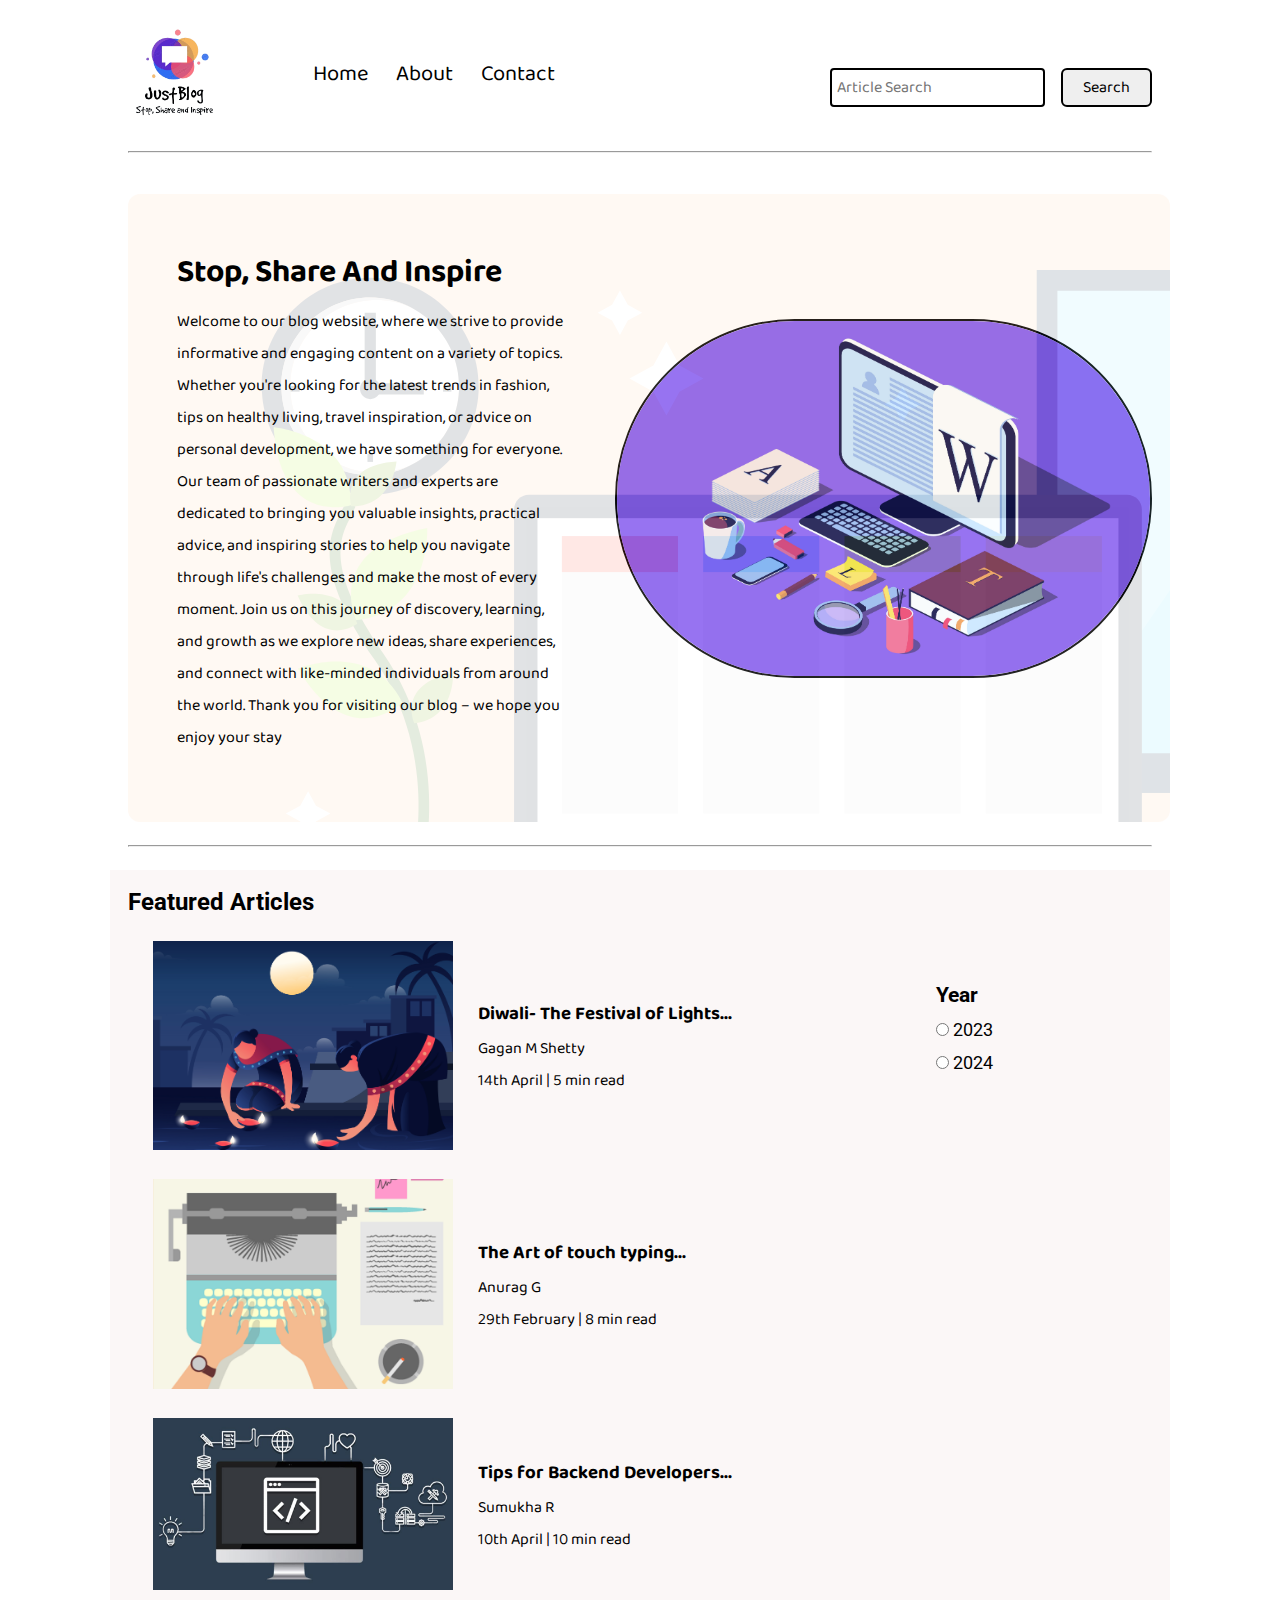
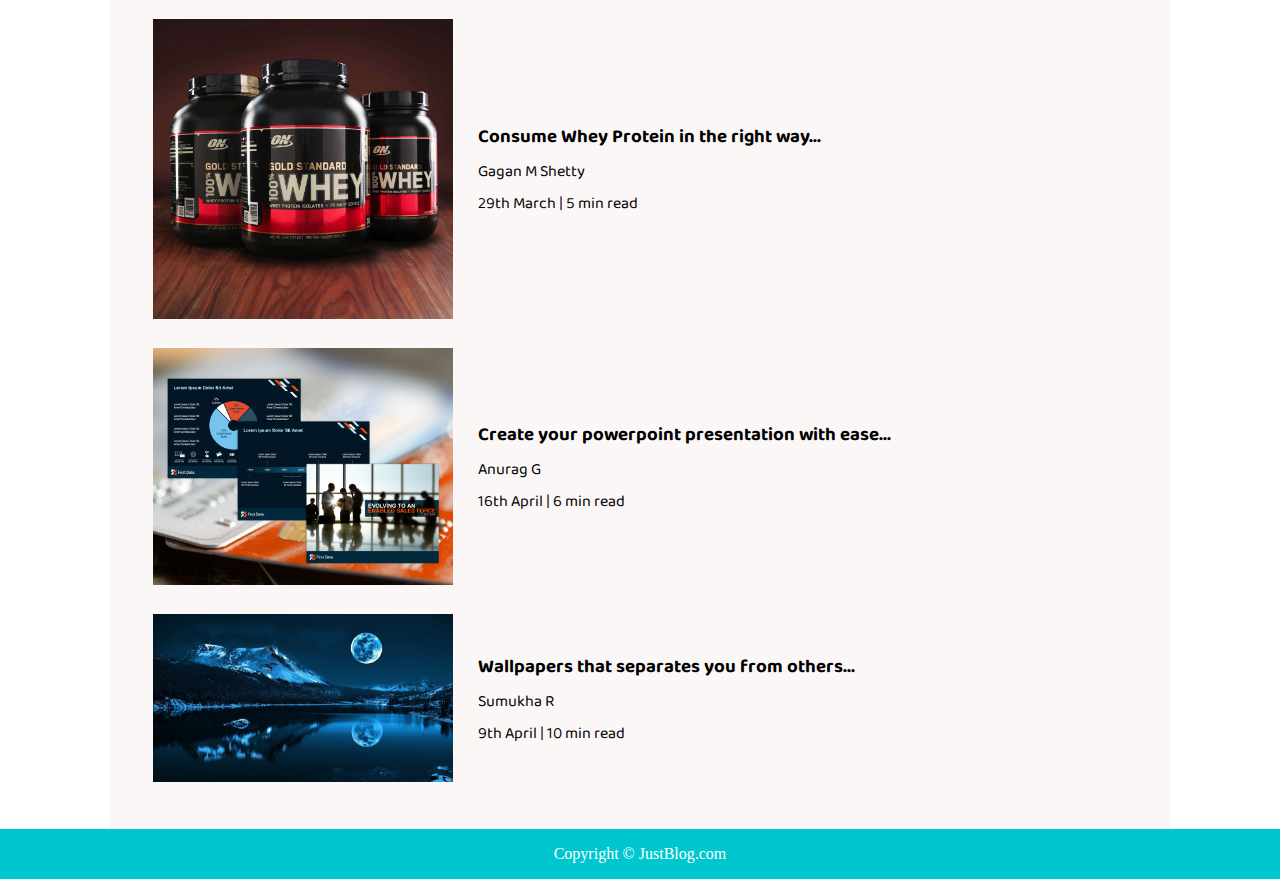
<file: index.html>
<!DOCTYPE html>
<html lang="en">

<head>
    <meta charset="UTF-8">
    <meta name="viewport" content="width=device-width, initial-scale=1.0">
    <link rel="stylesheet" href="css/utils.css">
    <link rel="stylesheet" href="css/style.css">
    <link rel="stylesheet" href="css/mobile.css">
    <title>JustBlog</title>
</head>

<body>
    <nav class="navigation max-width-1 m-auto">
        <div class="nav-left">
            <a href="/">
                <span><img src="img/logo.png" width="94px" alt=""></span>
            </a>
            <ul>
                <li><a href="/">Home</a></li>
                <li><a href="#">About</a></li>
                <li><a href="/contact.html">Contact</a></li>
            </ul>
        </div>
        <div class="nav-right">
            <form action="/search.html" method="get">
                <input class="form-input" type="text" name="query" placeholder="Article Search">
                <button class="btn">Search</button>
            </form>

        </div>

    </nav>
    <div class="max-width-1 m-auto">
        <hr>
    </div>
    <div class="m-auto content max-width-1 my-2">
        <div class="content-left">
            <h1>Stop, Share And Inspire</h1>
        <p>
          Welcome to our blog website, where we strive to provide informative
          and engaging content on a variety of topics. Whether you're looking
          for the latest trends in fashion, tips on healthy living, travel
          inspiration, or advice on personal development, we have something for
          everyone. Our team of passionate writers and experts are dedicated to
          bringing you valuable insights, practical advice, and inspiring
          stories to help you navigate through life's challenges and make the
          most of every moment. Join us on this journey of discovery, learning,
          and growth as we explore new ideas, share experiences, and connect
          with like-minded individuals from around the world. Thank you for
          visiting our blog – we hope you enjoy your stay
        </p>
        </div>
        <div class="content-right">
            <img src="img/blog.jpg" alt="iBlog">
        </div>
    </div>

    <div class="max-width-1 m-auto">
        <hr>
    </div>
    <div class="home-articles max-width-1 m-auto font2">
        <h2>Featured Articles</h2>
        <div class="year-box adjust-year">
            <div>
                <h3>Year </h3>
            </div>
            <div>
                <input type="radio" name="year" id=""> 2023
            </div>
            <div>
                <input type="radio" name="year" id=""> 2024
            </div>
        </div>
        <div class="home-article">
            <div class="home-article-img">
                <img src="img/3.png" alt="article">
            </div>
            <div class="home-article-content font1">
                <a href="/blogpost.html">
                    <h3>Diwali- The Festival of Lights...</h3>
                </a>

                <div>Gagan M Shetty</div>
                <span>14th April | 5 min read</span>
            </div>
        </div>
        <div class="home-article">
            <div class="home-article-img">
                <img src="img/1.png" alt="article">
            </div>
            <div class="home-article-content font1">
                <a href="/blogpost.html">
                    <h3>The Art of touch typing...</h3>
                </a>

                <div>Anurag G</div>
                <span>29th February | 8 min read</span>
            </div>
        </div>
        <div class="home-article">
            <div class="home-article-img">
                <img src="img/backend.jpg" alt="article">
            </div>
            <div class="home-article-content font1">
                <a href="/blogpost.html">
                    <h3>Tips for Backend Developers...</h3>
                </a>

                <div>Sumukha R</div>
                <span>10th April | 10 min read</span>
            </div>
        </div>
        <div class="home-article">
            <div class="home-article-img">
                <img src="img/whey.jpg" alt="article">
            </div>
            <div class="home-article-content font1">
                <a href="/blogpost.html">
                    <h3>Consume Whey Protein in the right way...</h3>
                </a>

                <div>Gagan M Shetty</div>
                <span>29th March | 5 min read</span>
            </div>
        </div>
        <div class="home-article">
            <div class="home-article-img">
                <img src="img/ppt.jpg" alt="article">
            </div>
            <div class="home-article-content font1">
                <a href="/blogpost.html">
                    <h3>Create your powerpoint  presentation with ease...</h3>
                </a>

                <div>Anurag G</div>
                <span>16th April | 6 min read</span>
            </div>
        </div>
        <div class="home-article">
            <div class="home-article-img">
                <img src="img/wall.jpg" alt="article">
            </div>
            <div class="home-article-content font1">
                <a href="/blogpost.html">
                    <h3>Wallpapers that separates you from others...</h3>
                </a>

                <div>Sumukha R</div>
                <span>9th April | 10 min read</span>
            </div>
        </div>
        
    </div>

    <div class="footer">
        <p>Copyright &copy; JustBlog.com </p>
    </div>
</body>

</html>

<!-- 9AD1D4 -->

<!-- 20063B -->
</file>
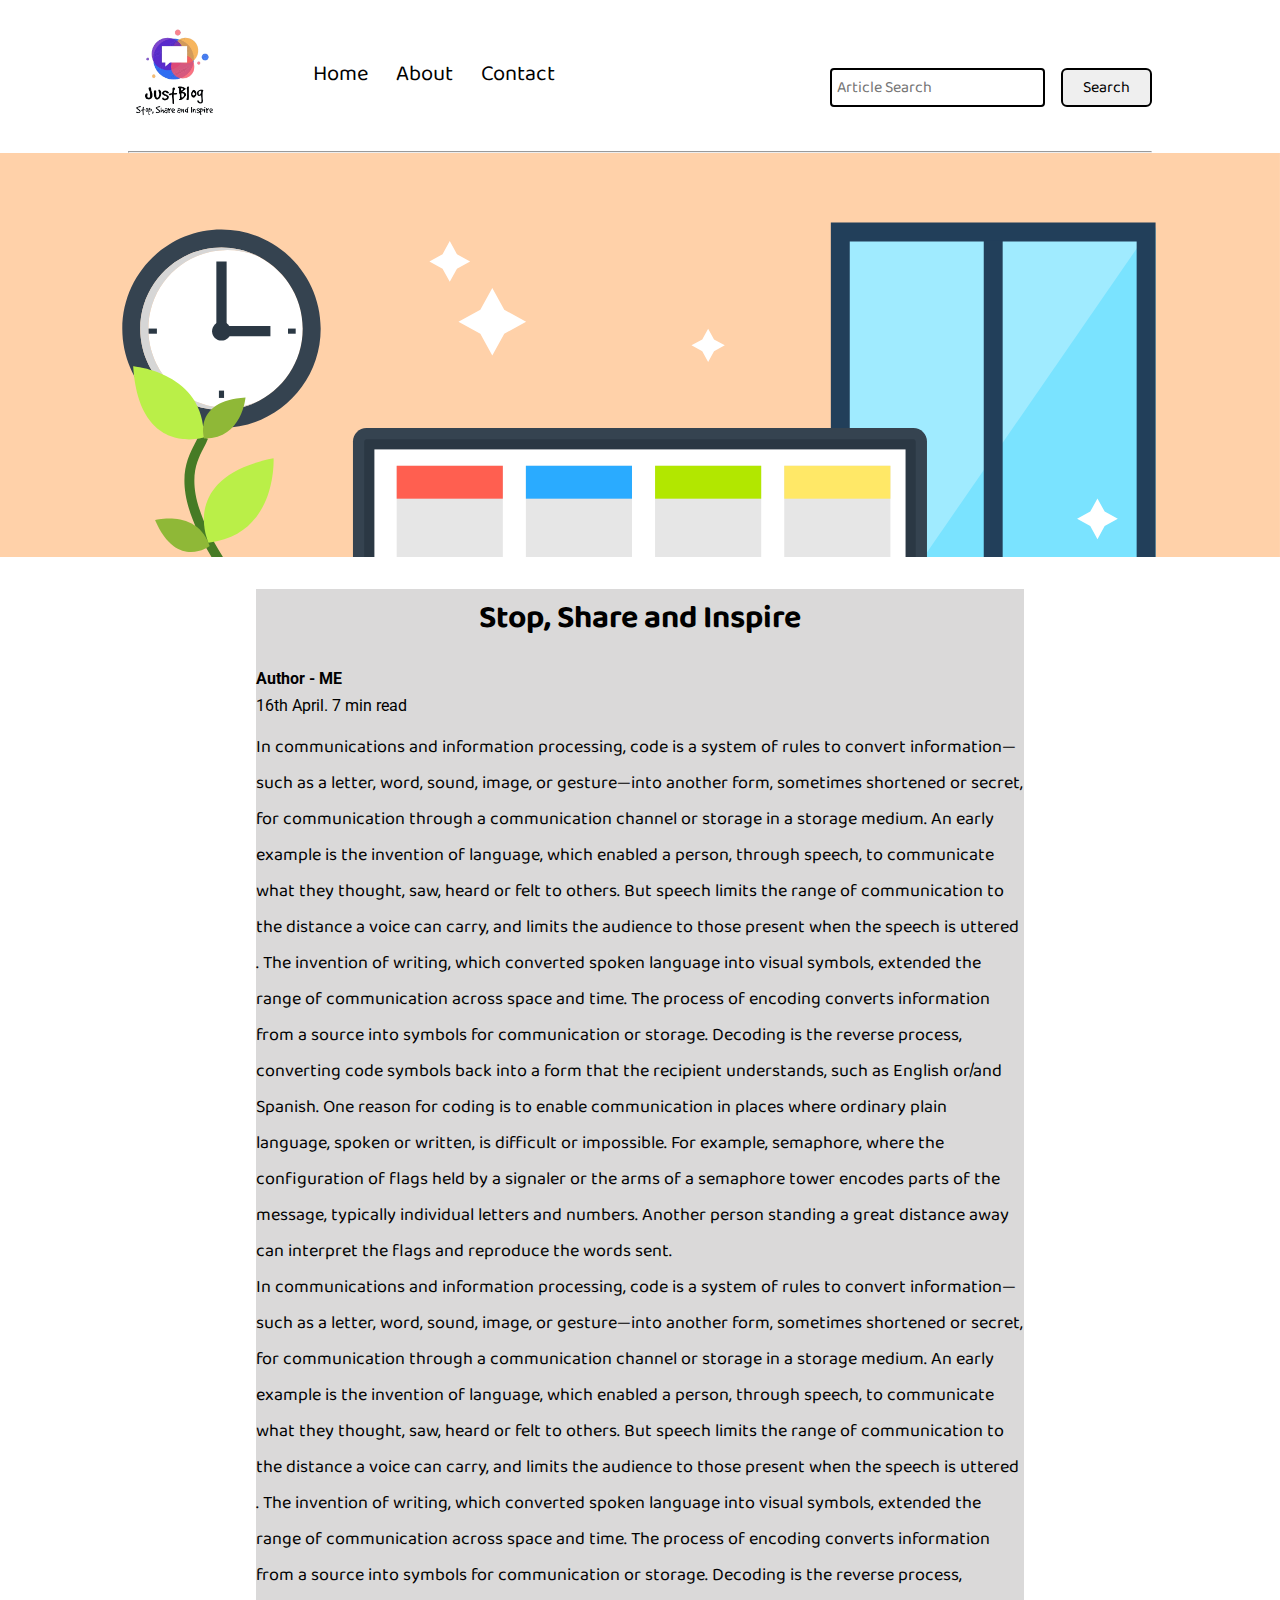
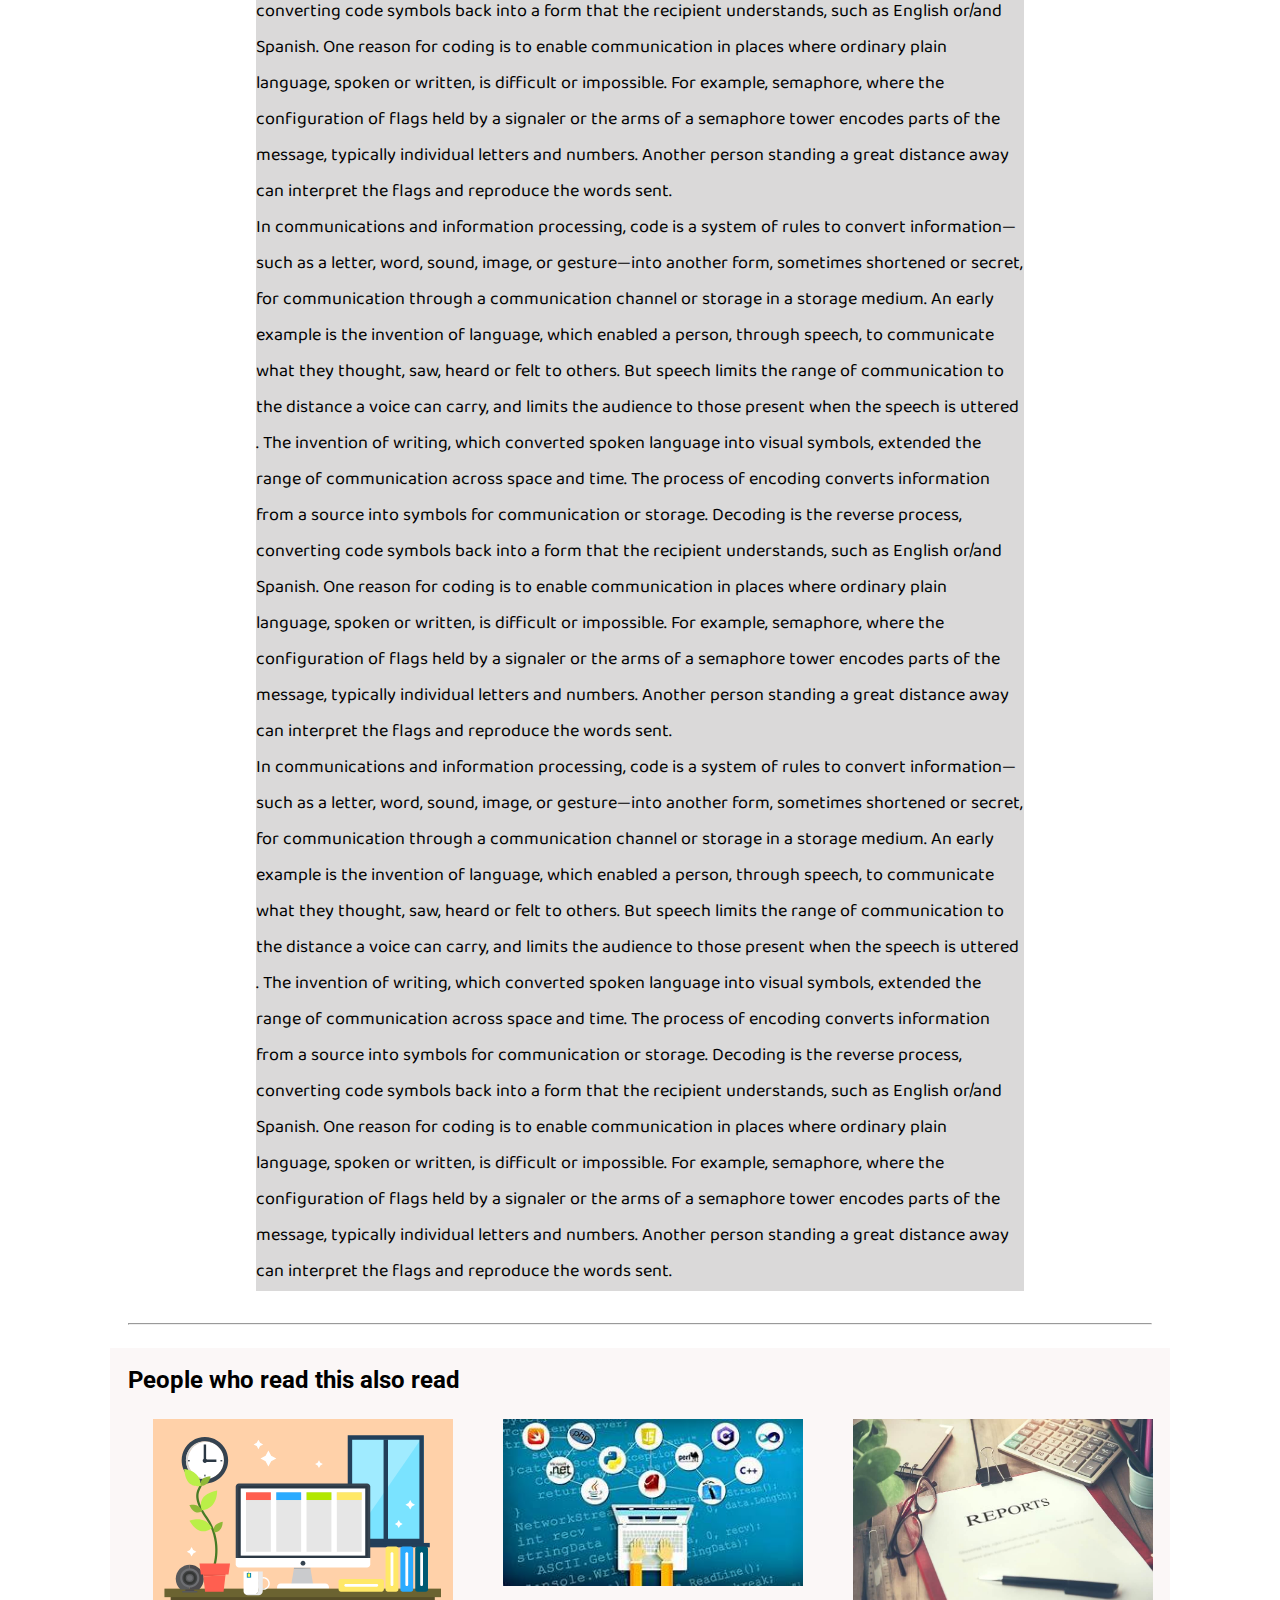
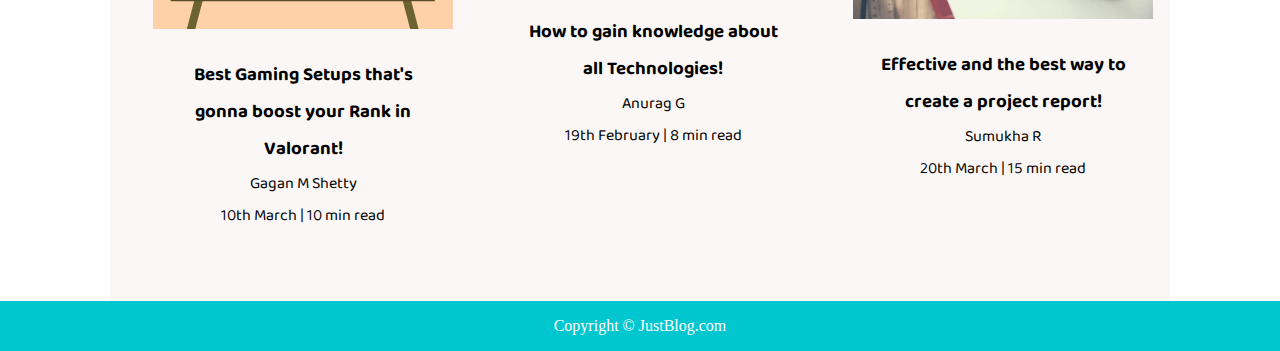
<file: blogpost.html>
<!DOCTYPE html>
<html lang="en">
  <head>
    <meta charset="UTF-8" />
    <meta name="viewport" content="width=device-width, initial-scale=1.0" />
    <link rel="stylesheet" href="css/utils.css" />
    <link rel="stylesheet" href="css/style.css" />
    <link rel="stylesheet" href="css/blogpost.css" />
    <link rel="stylesheet" href="css/mobile.css" />
    <title>JustBlog</title>
  </head>
  <body>
    <nav class="navigation max-width-1 m-auto">
      <div class="nav-left">
        <a href="/">
          <span><img src="img/logo.png" width="94px" alt="" /></span>
        </a>
        <ul>
          <li><a href="/">Home</a></li>
          <li><a href="#">About</a></li>
          <li><a href="/contact.html">Contact</a></li>
        </ul>
      </div>
      <div class="nav-right">
        <form action="/search.html" method="get">
          <input
            class="form-input"
            type="text"
            name="query"
            placeholder="Article Search"
          />
          <button class="btn">Search</button>
        </form>
      </div>
    </nav>
    <div class="max-width-1 m-auto">
      <hr />
    </div>
    <div class="post-img">
      <img src="img/11.svg" alt="" />
    </div>
    <div class="m-auto blog-post-content max-width-2 m-auto my-2">
      <h1 class="font1">Stop, Share and Inspire</h1>
      <div class="blogpost-meta">
        <div class="author-info">
          <div>
            <b> Author - ME</b>
          </div>
          <div>16th April. 7 min read</div>
        </div>
        
      </div>
      <p class="font1">
        In communications and information processing, code is a system of rules
        to convert information—such as a letter, word, sound, image, or
        gesture—into another form, sometimes shortened or secret, for
        communication through a communication channel or storage in a storage
        medium. An early example is the invention of language, which enabled a
        person, through speech, to communicate what they thought, saw, heard or
        felt to others. But speech limits the range of communication to the
        distance a voice can carry, and limits the audience to those present
        when the speech is uttered . The invention of writing, which converted
        spoken language into visual symbols, extended the range of communication
        across space and time. The process of encoding converts information from
        a source into symbols for communication or storage. Decoding is the
        reverse process, converting code symbols back into a form that the
        recipient understands, such as English or/and Spanish. One reason for
        coding is to enable communication in places where ordinary plain
        language, spoken or written, is difficult or impossible. For example,
        semaphore, where the configuration of flags held by a signaler or the
        arms of a semaphore tower encodes parts of the message, typically
        individual letters and numbers. Another person standing a great distance
        away can interpret the flags and reproduce the words sent.
      </p>
      <p class="font1">
        In communications and information processing, code is a system of rules
        to convert information—such as a letter, word, sound, image, or
        gesture—into another form, sometimes shortened or secret, for
        communication through a communication channel or storage in a storage
        medium. An early example is the invention of language, which enabled a
        person, through speech, to communicate what they thought, saw, heard or
        felt to others. But speech limits the range of communication to the
        distance a voice can carry, and limits the audience to those present
        when the speech is uttered . The invention of writing, which converted
        spoken language into visual symbols, extended the range of communication
        across space and time. The process of encoding converts information from
        a source into symbols for communication or storage. Decoding is the
        reverse process, converting code symbols back into a form that the
        recipient understands, such as English or/and Spanish. One reason for
        coding is to enable communication in places where ordinary plain
        language, spoken or written, is difficult or impossible. For example,
        semaphore, where the configuration of flags held by a signaler or the
        arms of a semaphore tower encodes parts of the message, typically
        individual letters and numbers. Another person standing a great distance
        away can interpret the flags and reproduce the words sent.
      </p>
      <p class="font1">
        In communications and information processing, code is a system of rules
        to convert information—such as a letter, word, sound, image, or
        gesture—into another form, sometimes shortened or secret, for
        communication through a communication channel or storage in a storage
        medium. An early example is the invention of language, which enabled a
        person, through speech, to communicate what they thought, saw, heard or
        felt to others. But speech limits the range of communication to the
        distance a voice can carry, and limits the audience to those present
        when the speech is uttered . The invention of writing, which converted
        spoken language into visual symbols, extended the range of communication
        across space and time. The process of encoding converts information from
        a source into symbols for communication or storage. Decoding is the
        reverse process, converting code symbols back into a form that the
        recipient understands, such as English or/and Spanish. One reason for
        coding is to enable communication in places where ordinary plain
        language, spoken or written, is difficult or impossible. For example,
        semaphore, where the configuration of flags held by a signaler or the
        arms of a semaphore tower encodes parts of the message, typically
        individual letters and numbers. Another person standing a great distance
        away can interpret the flags and reproduce the words sent.
      </p>
      <p class="font1">
        In communications and information processing, code is a system of rules
        to convert information—such as a letter, word, sound, image, or
        gesture—into another form, sometimes shortened or secret, for
        communication through a communication channel or storage in a storage
        medium. An early example is the invention of language, which enabled a
        person, through speech, to communicate what they thought, saw, heard or
        felt to others. But speech limits the range of communication to the
        distance a voice can carry, and limits the audience to those present
        when the speech is uttered . The invention of writing, which converted
        spoken language into visual symbols, extended the range of communication
        across space and time. The process of encoding converts information from
        a source into symbols for communication or storage. Decoding is the
        reverse process, converting code symbols back into a form that the
        recipient understands, such as English or/and Spanish. One reason for
        coding is to enable communication in places where ordinary plain
        language, spoken or written, is difficult or impossible. For example,
        semaphore, where the configuration of flags held by a signaler or the
        arms of a semaphore tower encodes parts of the message, typically
        individual letters and numbers. Another person standing a great distance
        away can interpret the flags and reproduce the words sent.
      </p>
    </div>

    <div class="max-width-1 m-auto"><hr /></div>
    <div class="home-articles max-width-1 m-auto font2">
      <h2>People who read this also read</h2>
      <div class="row">
        <div class="home-article more-post">
          <div class="home-article-img">
            <img src="img/11.svg" alt="article" />
          </div>
          <div class="home-article-content font1 center">
            <a href="/blogpost.html"
              ><h3>
               Best Gaming Setups that's gonna boost your Rank in Valorant!
              </h3></a
            >

            <div>Gagan M Shetty</div>
            <span>10th March | 10 min read</span>
          </div>
        </div>
        <div class="home-article more-post">
          <div class="home-article-img">
            <img src="img/tech.jpeg" alt="article" />
          </div>
          <div class="home-article-content font1 center">
            <a href="/blogpost.html"
              ><h3>
                How to gain knowledge about all Technologies!
              </h3></a
            >

            <div>Anurag G</div>
            <span>19th February | 8 min read</span>
          </div>
        </div>
        <div class="home-article more-post">
          <div class="home-article-img">
            <img src="img/report.jpg" alt="article" />
          </div>
          <div class="home-article-content font1 center">
            <a href="/blogpost.html"
              ><h3>
                Effective and the best way to create a project report!
              </h3></a
            >

            <div>Sumukha R</div>
            <span>20th March | 15 min read</span>
          </div>
        </div>
      </div>
    </div>

    <div class="footer">
        <p>Copyright &copy; JustBlog.com </p>
    </div>
    </div>
  </body>
</html>
</file>
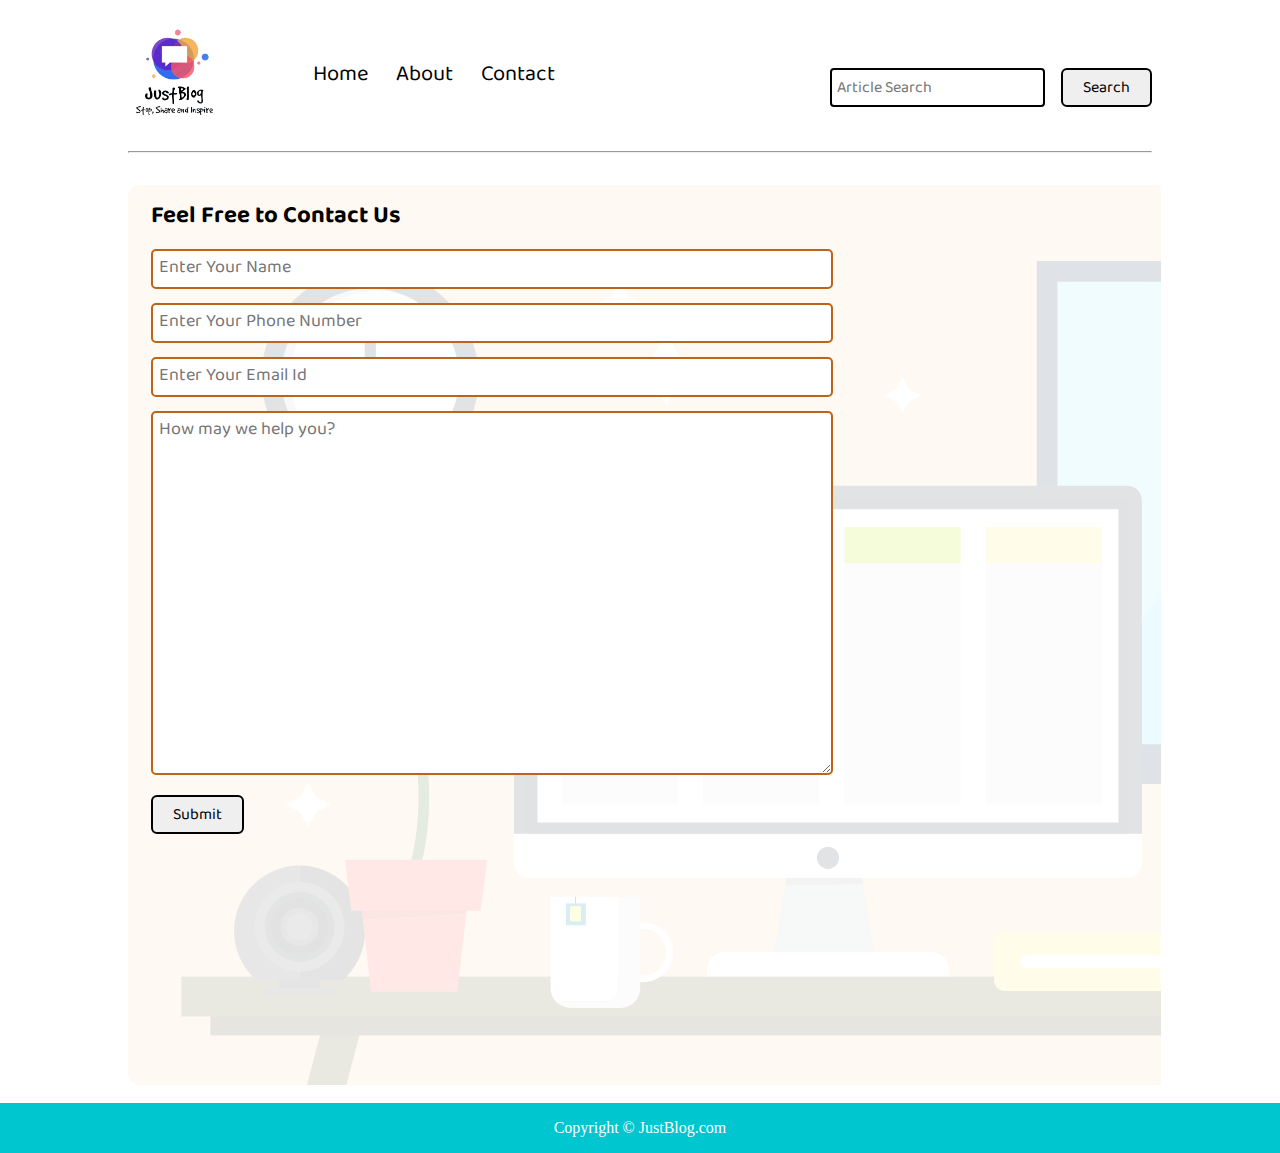
<file: contact.html>
<!DOCTYPE html>
<html lang="en">
<head>
    <meta charset="UTF-8">
    <meta name="viewport" content="width=device-width, initial-scale=1.0">
    <link rel="stylesheet" href="css/utils.css">
    <link rel="stylesheet" href="css/style.css">
    <link rel="stylesheet" href="css/contact.css">
    <link rel="stylesheet" href="css/mobile.css">
    <title>JustBlog</title>
</head>
<body>
    <nav class="navigation max-width-1 m-auto">
        <div class="nav-left">
            <a href="/">
                <span><img src="img/logo.png" width="94px" alt=""></span>
            </a>
            <ul>
                <li><a href="/">Home</a></li>
                <li><a href="#">About</a></li>
                <li><a href="/contact.html">Contact</a></li>
            </ul>
        </div>
        <div class="nav-right">
            <form action="/search.html" method="get">
                <input class="form-input" type="text" name="query" placeholder="Article Search">
                <button class="btn">Search</button>
            </form>

        </div>

    </nav>
    <div class="max-width-1 m-auto">
        <hr>
    </div>
    <div class="contact-content font1 max-width-1 m-auto">
        <div class="max-width-1 m-auto mx-1">
            <h2>Feel Free to Contact Us</h2>
            <div class="contact-form">
                <div class="form-box">
                    <input type="text" placeholder="Enter Your Name">
                </div>
                <div class="form-box">
                    <input type="text" placeholder="Enter Your Phone Number">
                </div>
                <div class="form-box">
                    <input type="text" placeholder="Enter Your Email Id">
                </div>
                <div class="form-box">
                    <textarea name="" id="" cols="30" rows="10" placeholder="How may we help you?"></textarea>
                </div>
                <div class="form-box">
                    <button class="btn">Submit</button>
                </div>

            </div>
        </div>

    </div>
 

   

   <div class="footer">
        <p>Copyright &copy; JustBlog.com </p>
    </div>
</body>
</html>
</file>
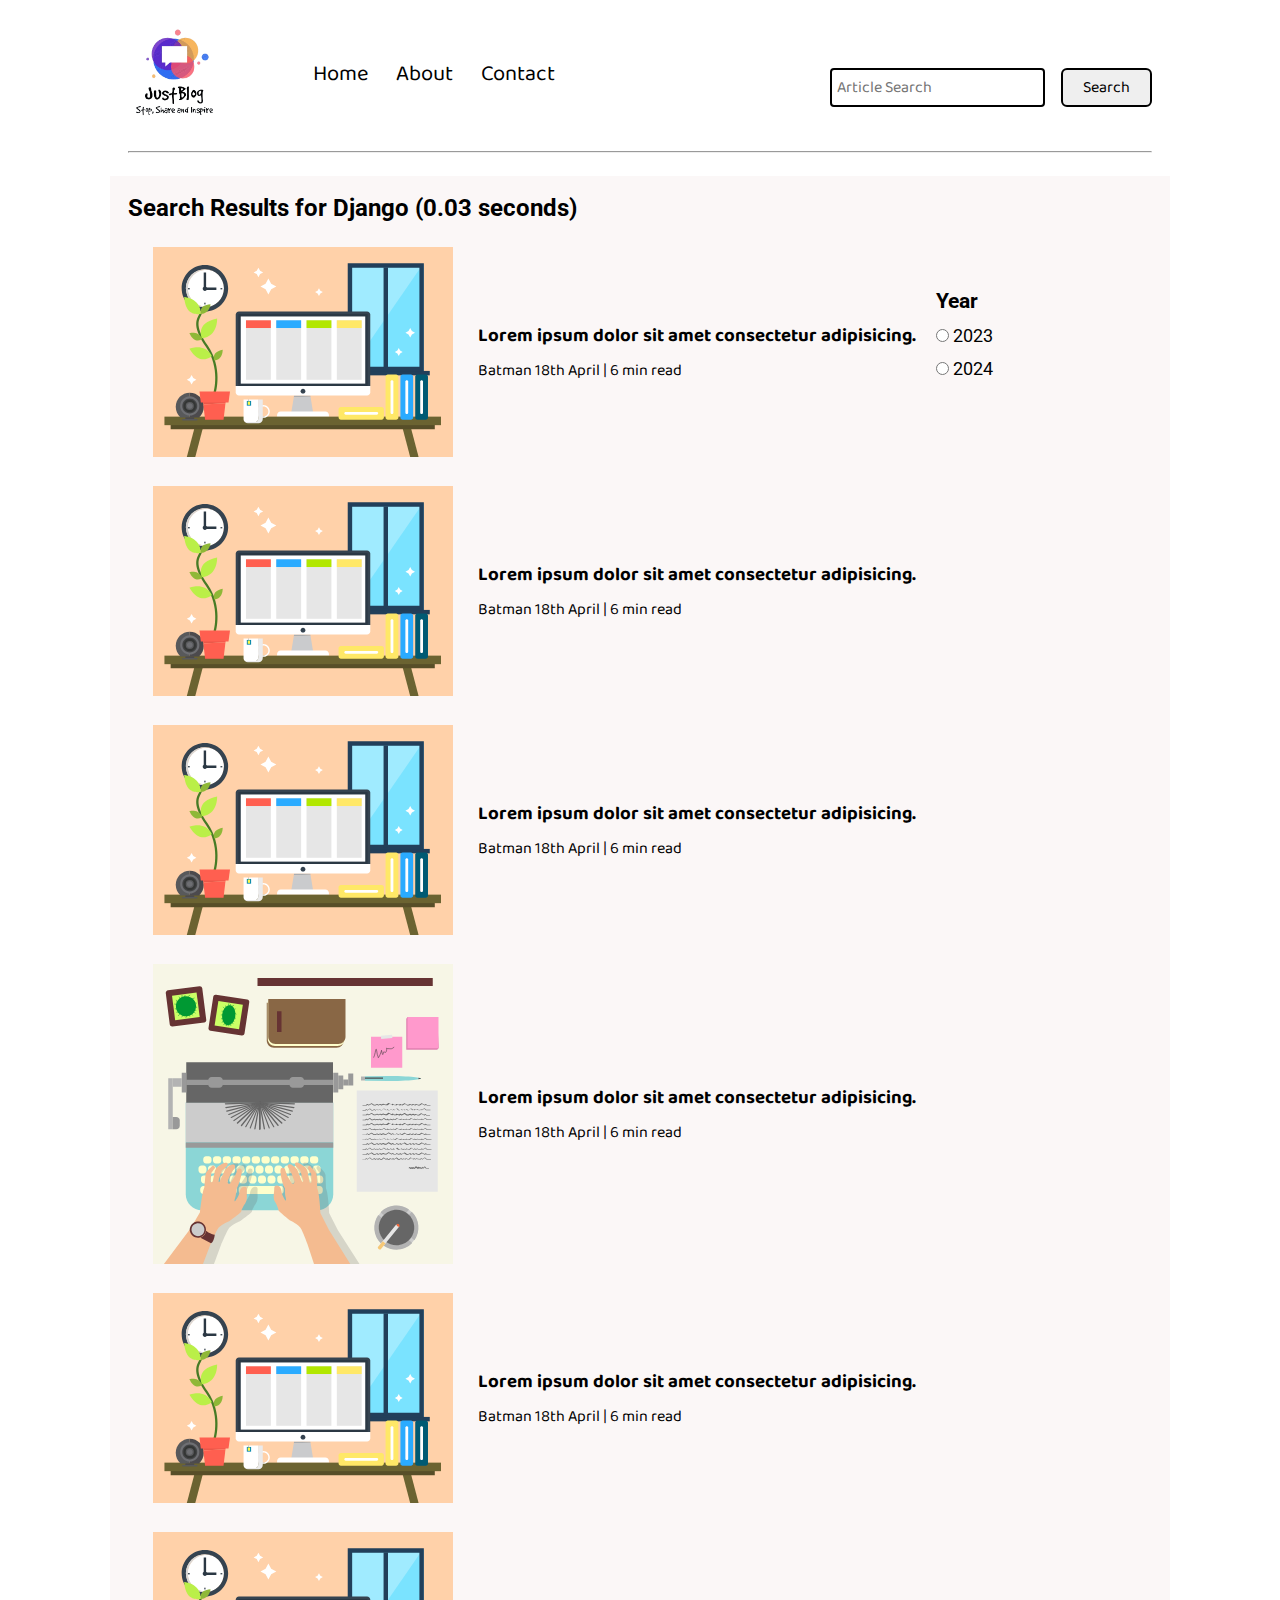
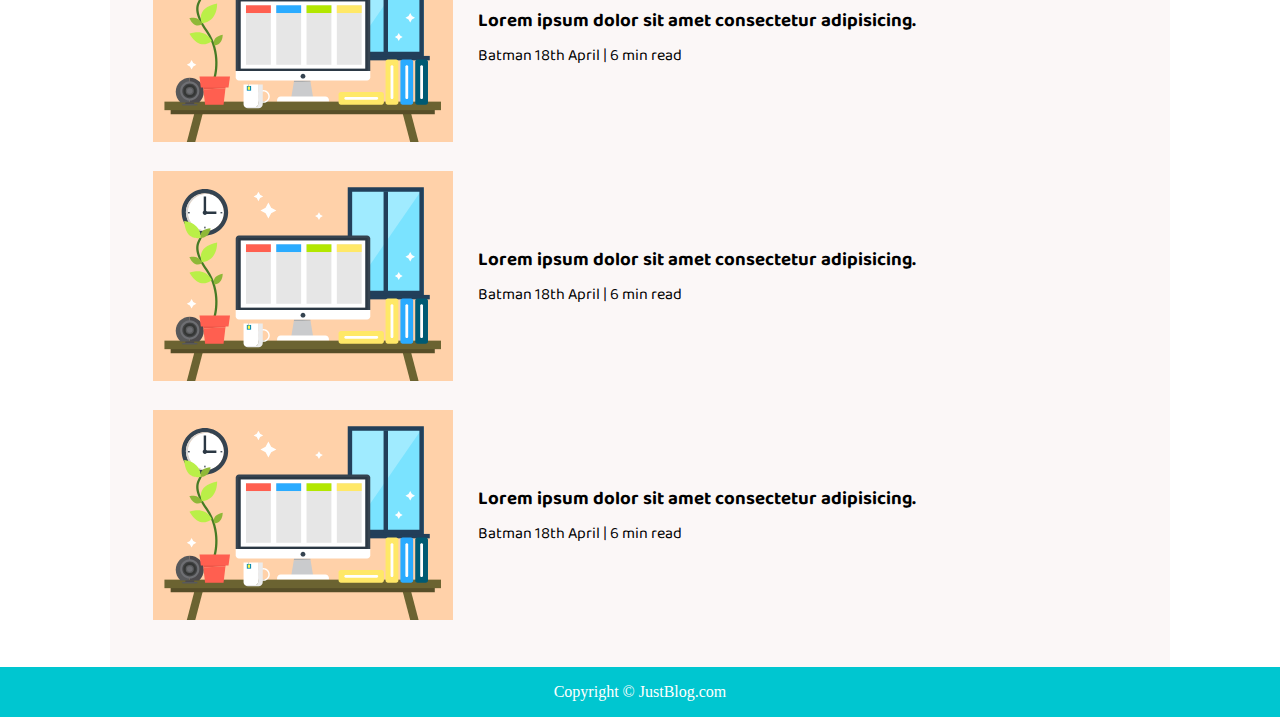
<file: search.html>
<!DOCTYPE html>
<html lang="en">
<head>
    <meta charset="UTF-8">
    <meta name="viewport" content="width=device-width, initial-scale=1.0">
    <link rel="stylesheet" href="css/utils.css">
    <link rel="stylesheet" href="css/style.css">
    <link rel="stylesheet" href="css/mobile.css">
    <title>JustBlog</title>
</head>
<body>
    <nav class="navigation max-width-1 m-auto">
        <div class="nav-left">
            <a href="/">
                <span><img src="img/logo.png" width="94px" alt=""></span>
            </a>
            <ul>
                <li><a href="/">Home</a></li>
                <li><a href="#">About</a></li>
                <li><a href="/contact.html">Contact</a></li>
            </ul>
        </div>
        <div class="nav-right">
            <form action="/search.html" method="get">
                <input class="form-input" type="text" name="query" placeholder="Article Search">
                <button class="btn">Search</button>
            </form>

        </div>

    </nav>
 

    <div class="max-width-1 m-auto"><hr></div>
    <div class="home-articles max-width-1 m-auto font2">
        
        <h2>Search Results for Django (0.03 seconds)</h2>
        <div class="year-box adjust-year">
            <div>
                <h3>Year </h3>
            </div>
            <div>
                <input type="radio" name="year" id=""> 2023
            </div>
            <div>
                <input type="radio" name="year" id=""> 2024
            </div>
        </div>
        <div class="home-article">
            <div class="home-article-img">
                <img src="img/11.svg" alt="article">
            </div>
            <div class="home-article-content font1">
                <a href="/blogpost.html"><h3>Lorem ipsum dolor sit amet consectetur adipisicing.</h3></a>
                
                <span>Batman</span>
                <span>18th April | 6 min read</span>
            </div>
        </div>
        <div class="home-article">
            <div class="home-article-img">
                <img src="img/11.svg" alt="article">
            </div>
            <div class="home-article-content font1">
                <a href="/blogpost.html"><h3>Lorem ipsum dolor sit amet consectetur adipisicing.</h3></a>
                
                <span>Batman</span>
                <span>18th April | 6 min read</span>
            </div>
        </div>
        <div class="home-article">
            <div class="home-article-img">
                <img src="img/11.svg" alt="article">
            </div>
            <div class="home-article-content font1">
                <a href="/blogpost.html"><h3>Lorem ipsum dolor sit amet consectetur adipisicing.</h3></a>
                
                <span>Batman</span>
                <span>18th April | 6 min read</span>
            </div>
        </div>
        <div class="home-article">
            <div class="home-article-img">
                <img src="img/home.svg" alt="article">
            </div>
            <div class="home-article-content font1">
                <a href="/blogpost.html"><h3>Lorem ipsum dolor sit amet consectetur adipisicing.</h3></a>
                
                <span>Batman</span>
                <span>18th April | 6 min read</span>
            </div>
        </div>
        <div class="home-article">
            <div class="home-article-img">
                <img src="img/11.svg" alt="article">
            </div>
            <div class="home-article-content font1">
                <a href="/blogpost.html"><h3>Lorem ipsum dolor sit amet consectetur adipisicing.</h3></a>
                
                <span>Batman</span>
                <span>18th April | 6 min read</span>
            </div>
        </div>
        <div class="home-article">
            <div class="home-article-img">
                <img src="img/11.svg" alt="article">
            </div>
            <div class="home-article-content font1">
                <a href="/blogpost.html"><h3>Lorem ipsum dolor sit amet consectetur adipisicing.</h3></a>
                
                <span>Batman</span>
                <span>18th April | 6 min read</span>
            </div>
        </div>
        <div class="home-article">
            <div class="home-article-img">
                <img src="img/11.svg" alt="article">
            </div>
            <div class="home-article-content font1">
                <a href="/blogpost.html"><h3>Lorem ipsum dolor sit amet consectetur adipisicing.</h3></a>
                
                <span>Batman</span>
                <span>18th April | 6 min read</span>
            </div>
        </div>
        <div class="home-article">
            <div class="home-article-img">
                <img src="img/11.svg" alt="article">
            </div>
            <div class="home-article-content font1">
                <a href="/blogpost.html"><h3>Lorem ipsum dolor sit amet consectetur adipisicing.</h3></a>
                
                <span>Batman</span>
                <span>18th April | 6 min read</span>
            </div>
        </div>
         
    </div>

     <div class="footer">
        <p>Copyright &copy; JustBlog.com </p>
    </div>
</body>
</html>
</file>
<file: css/utils.css>
@import url("https://fonts.googleapis.com/css2?family=Roboto&display=swap");
@import url("https://fonts.googleapis.com/css2?family=Baloo+Bhaina+2:wght@500&display=swap");
:root { 
  --main-bg-color: #bd6418;
  --font1: "Baloo Bhaina 2", cursive;
  --font2: "Roboto", sans-serif;
}

.center{
  text-align: center
}

.font1 {
  font-family: var(--font1);
}
.font2 {
  font-family: var(--font2);
}

.max-width-1 {
  max-width: 80vw;
}

.max-width-2 {
  max-width: 60vw;
}

.m-auto {
  margin: auto;
}

.mx-1{
  margin-left: 23px;
  margin-right: 23px;
}

.my-2{
  margin-top: 32px;
  margin-bottom: 32px;
}

.btn {
  padding: 0px 20px;
  padding-top: 3px;
  border: 2px solid black;
  border-radius: 6px;
  font-family: var(--font1);
  font-size: 16px;
  cursor: pointer;
  transition: all 0.3s ease-in-out;
}

.btn:hover {
  color: white;
  background: var(--main-bg-color);
}

.form-input {
  padding: 0px 5px;
  padding-top: 3px;
  font-size: 16px;
  border: 2px solid black;
  border-radius: 4px;
  margin: 0 13px;
  font-family: var(--font1);
}

.form-box input, textarea{
  width: 52vw;
  padding: 0px 6px;
  margin: 7px 0;
  font-size: 18px;
  font-family: var(--font1);
  border: 2px solid var(--main-bg-color);
    border-radius: 5px;
}
</file>
<file: css/style.css>
* {
  margin: 0;
  padding: 0; 
}

.navigation {
  margin-top: 25px;
  font-family: var(--font1);
  /* height: 74px;  */
  display: flex;
  justify-content: space-between;
  align-items: center;
}

.nav-left {
  display: flex;
}

.nav-left span {
  font-size: 35px;
  padding-top: 10px;
}

.nav-left ul {
  display: flex;
  align-items: center;
  margin: 0 77px;
  font-size: 22px;
  padding-bottom: 23px;
}

.nav-left ul li {
  list-style: none;
  margin: 0 14px;
  /* font-family: var(--font2); */
  font-family: Arial, Helvetica, sans-serif
  transition: all 0.3s ease-in-out;
}

.nav-left ul li a {
  text-decoration: none;
  color: black;
}

.nav-left ul li a:hover {
  color: var(--main-bg-color);
  font-weight: bolder;
}

.content {
  height: 100%;
  display: flex;
  margin-top: 32px;
  padding: 9px;
  position: relative;
}

.content::after {
  content: "";
  background-image: url("../img/11.svg");
  position: absolute;
  width: 100%;
  height: inherit;
  opacity: 0.15;
  border-radius: 12px;
}

.content-left {
  font-family: var(--font1);
  display: flex;
  flex-direction: column;
  justify-content: center;
  padding: 49px;
  z-index: 1;
}

.content-right {
  display: flex;
  align-items: center;
  justify-content: center;
}

.content-right img {
  height: 355px;
  border: 2px solid black;
  border-radius: 200px;
}

.home-articles {
  padding: 18px;
  background-color: rgb(248, 239, 239, 0.5);
  margin-top: 23px;
  position: relative;
}

.year-box {
  position: absolute;  
  right: 0px;
  top: 100px;
  width: 234px;
  height: 255px;
  font-size: 18px;
}

.year-box div {
  margin: 12px 0px;
}

.home-article {
  display: flex;
  margin: 25px;
}

.home-article img {
  width: 300px;
}

.home-article-content {
  align-self: center;
  padding: 25px;
}

.home-article-content a {
  text-decoration: none;
  color: black;
}
/* .home-articles{} */
.footer {
  height: 50px;
  background-color: #00c6d0 ;
  display: flex;
  align-items: center;
  justify-content: center;
  color: white;
  flex-direction: column;
}

.footer a {
  color: white;
}
</file>
<file: css/mobile.css>
/* @media screen and (max-width: 1200px) {
  .navigation {
    flex-direction: column;
    margin-bottom: 23px;
  }

  .nav-left {
    flex-direction: column;
    text-align: center;
  }

  .content-right {
    display: none;
  }

  .home-article {
    flex-direction: column;
  }

  .home-article-img {
    text-align: center;
  }

  .year-box {
    top: 25px;
    left: 60vw;
    font-size: 11px;
    display: flex;
  }

  .year-box div {
    padding: 0 3px;
    margin: 0;
  }

  .home-article img {
    width: 70vw;
  }
  .form-input {
    width: 50%;
  }
  .form-box input,
  textarea {
    width: 66vw;
  }
  .row {
    flex-direction: column;
  }
  .social {
    padding: 0;
  }
  .post-img {
    height: auto;
  }
  .adjust-year {
    position: static;
    height: auto;
    padding: 12px 0px;
    display: flex;
    justify-content: flex-end;
    width: 100%;
  }
} */
</file>
<file: css/blogpost.css>
.post-img{
    height: 404px;
    overflow: hidden; 
}
.post-img img{
    width: 100%;
}
.blog-post-content{
    background-color: rgb(218, 217, 217)
}
.blog-post-content h1{
    text-align: center;
}
.blog-post-content p{
    font-size: 18px; 
}

.row{
    display: flex;
}
.more-post{
    flex-direction: column; 
    align-items: center;
}
.blogpost-meta{ 
    display: flex;
    justify-content: space-between;
}

.author-info{
    margin: 12px 0;
}
.author-info div{
    padding: 4px 0px;
    font-family: var(--font2);
}
.social{
    padding-right: 53px;
    align-self: center;
    cursor: pointer;
}
</file>
<file: css/contact.css>
.contact-content{  
    height: 100vh;
    margin-top: 32px;
    padding: 9px;
    position: relative; 
    overflow: hidden;
  }
  
  .contact-content::after {
    content: "";
    background-image: url("../img/11.svg");
    position: absolute;
    top:0;
    width: 100%;
    height: inherit;
    opacity: 0.15;
    border-radius: 12px;
    z-index: -1;
  }
</file>
